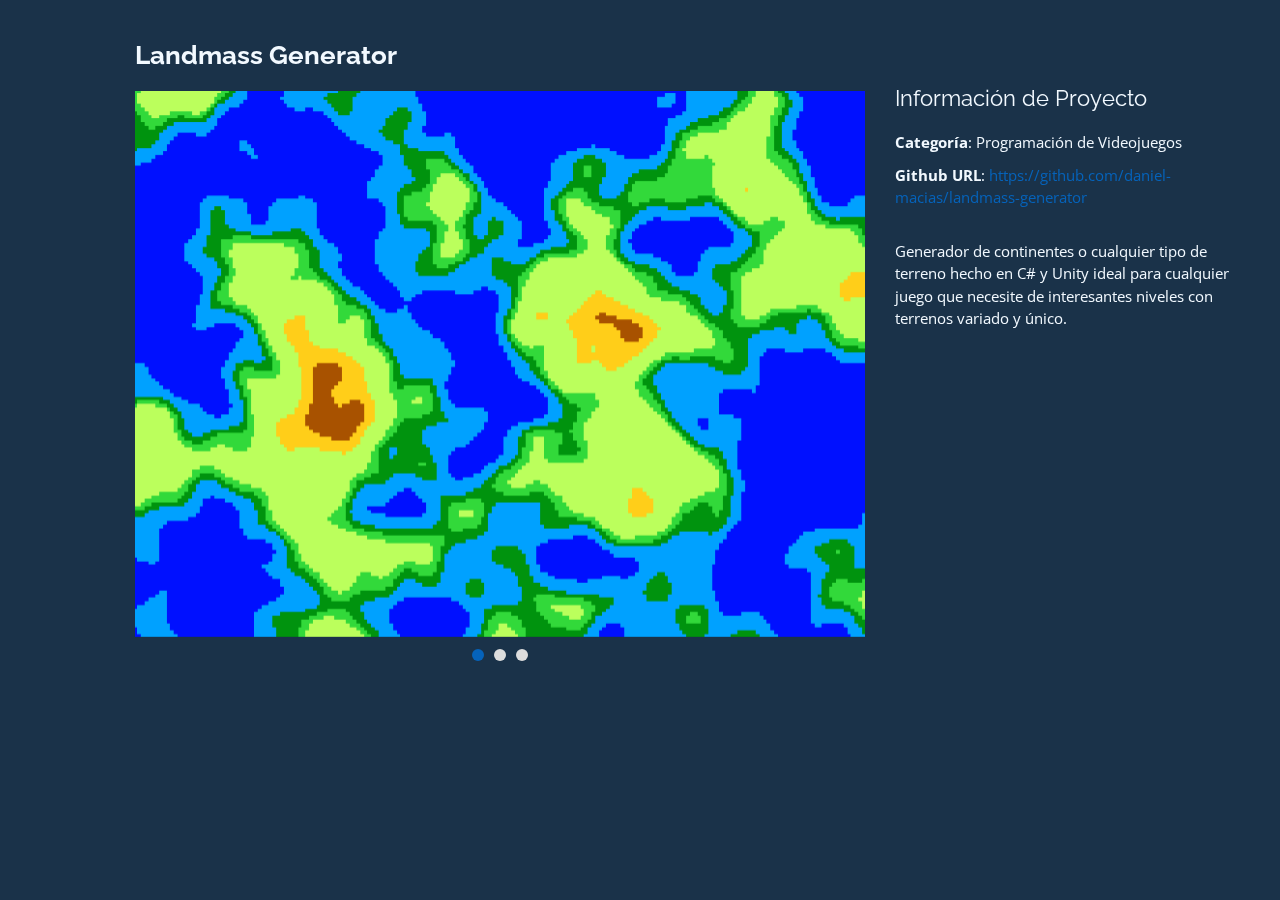
<file: portfolio-details.html>
<!DOCTYPE html>
<html lang="en">

<head>
  <meta charset="utf-8">
  <meta content="width=device-width, initial-scale=1.0" name="viewport">

  <title>Portfolio Details - Personal Bootstrap Template</title>
  <meta content="" name="description">
  <meta content="" name="keywords">

  <!-- Favicons -->
  <link href="assets/img/favicon.png" rel="icon">
  <link href="assets/img/apple-touch-icon.png" rel="apple-touch-icon">

  <!-- Google Fonts -->
  <link href="https://fonts.googleapis.com/css?family=Open+Sans:300,300i,400,400i,600,600i,700,700i|Raleway:300,300i,400,400i,500,500i,600,600i,700,700i|Poppins:300,300i,400,400i,500,500i,600,600i,700,700i" rel="stylesheet">

  <!-- Vendor CSS Files -->
  <link href="assets/vendor/bootstrap/css/bootstrap.min.css" rel="stylesheet">
  <link href="assets/vendor/icofont/icofont.min.css" rel="stylesheet">
  <link href="assets/vendor/boxicons/css/boxicons.min.css" rel="stylesheet">
  <link href="assets/vendor/venobox/venobox.css" rel="stylesheet">
  <link href="assets/vendor/owl.carousel/assets/owl.carousel.min.css" rel="stylesheet">
  <link href="assets/vendor/aos/aos.css" rel="stylesheet">

  <!-- Template Main CSS File -->
  <link href="assets/css/style.css" rel="stylesheet">

  <!-- =======================================================
  * Template Name: MyResume - v2.2.1
  * Template URL: https://bootstrapmade.com/free-html-bootstrap-template-my-resume/
  * Author: BootstrapMade.com
  * License: https://bootstrapmade.com/license/
  ======================================================== -->
</head>

<body>

  <main id="main">

    <!-- ======= Portfolio Details ======= -->
    <section id="portfolio-details" class="portfolio-details">
      <div class="container" data-aos="fade-up">

        <div class="row">

          <div class="col-lg-8">
            <h2 class="portfolio-title">Landmass Generator</h2>
            <div class="owl-carousel portfolio-details-carousel">
              <img src="assets/img/portfolio/0.PNG" class="img-fluid" alt="">
              <img src="assets/img/portfolio/1.PNG" class="img-fluid" alt="">
              <img src="assets/img/portfolio/2.PNG" class="img-fluid" alt="">
            </div>
          </div>

          <div class="col-lg-4 portfolio-info">
            <h3>Información de Proyecto</h3>
            <ul>
              <li><strong>Categoría</strong>: Programación de Videojuegos</li>
              <li><strong>Github URL</strong>: <a href="#">https://github.com/daniel-macias/landmass-generator</a></li>
            </ul>

            <p>
              Generador de continentes o cualquier tipo de terreno hecho en C# y Unity ideal para cualquier juego que necesite de interesantes niveles con terrenos variado y único.
            </p>
          </div>

        </div>

      </div>
    </section><!-- End Portfolio Details -->

  </main><!-- End #main -->

  <a href="#" class="back-to-top"><i class="bx bx-up-arrow-alt"></i></a>
  <div id="preloader"></div>

  <!-- Vendor JS Files -->
  <script src="assets/vendor/jquery/jquery.min.js"></script>
  <script src="assets/vendor/bootstrap/js/bootstrap.bundle.min.js"></script>
  <script src="assets/vendor/jquery.easing/jquery.easing.min.js"></script>
  <script src="assets/vendor/php-email-form/validate.js"></script>
  <script src="assets/vendor/waypoints/jquery.waypoints.min.js"></script>
  <script src="assets/vendor/counterup/counterup.min.js"></script>
  <script src="assets/vendor/isotope-layout/isotope.pkgd.min.js"></script>
  <script src="assets/vendor/venobox/venobox.min.js"></script>
  <script src="assets/vendor/owl.carousel/owl.carousel.min.js"></script>
  <script src="assets/vendor/typed.js/typed.min.js"></script>
  <script src="assets/vendor/aos/aos.js"></script>

  <!-- Template Main JS File -->
  <script src="assets/js/main.js"></script>

</body>

</html>
</file>
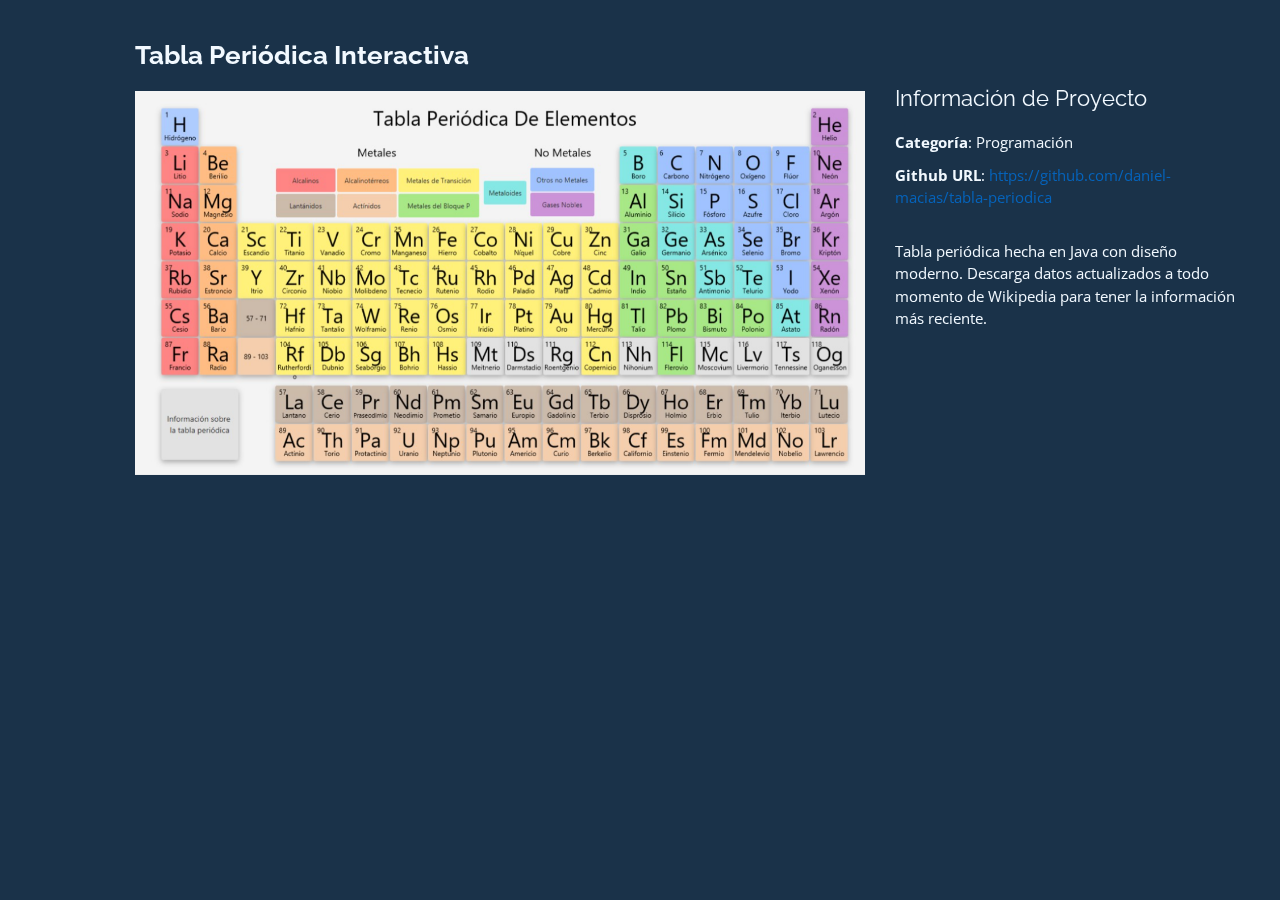
<file: portfolio-details1.html>
<!DOCTYPE html>
<html lang="en">

<head>
  <meta charset="utf-8">
  <meta content="width=device-width, initial-scale=1.0" name="viewport">

  <title>Portfolio Details - Personal Bootstrap Template</title>
  <meta content="" name="description">
  <meta content="" name="keywords">

  <!-- Favicons -->
  <link href="assets/img/favicon.png" rel="icon">
  <link href="assets/img/apple-touch-icon.png" rel="apple-touch-icon">

  <!-- Google Fonts -->
  <link href="https://fonts.googleapis.com/css?family=Open+Sans:300,300i,400,400i,600,600i,700,700i|Raleway:300,300i,400,400i,500,500i,600,600i,700,700i|Poppins:300,300i,400,400i,500,500i,600,600i,700,700i" rel="stylesheet">

  <!-- Vendor CSS Files -->
  <link href="assets/vendor/bootstrap/css/bootstrap.min.css" rel="stylesheet">
  <link href="assets/vendor/icofont/icofont.min.css" rel="stylesheet">
  <link href="assets/vendor/boxicons/css/boxicons.min.css" rel="stylesheet">
  <link href="assets/vendor/venobox/venobox.css" rel="stylesheet">
  <link href="assets/vendor/owl.carousel/assets/owl.carousel.min.css" rel="stylesheet">
  <link href="assets/vendor/aos/aos.css" rel="stylesheet">

  <!-- Template Main CSS File -->
  <link href="assets/css/style.css" rel="stylesheet">

  <!-- =======================================================
  * Template Name: MyResume - v2.2.1
  * Template URL: https://bootstrapmade.com/free-html-bootstrap-template-my-resume/
  * Author: BootstrapMade.com
  * License: https://bootstrapmade.com/license/
  ======================================================== -->
</head>

<body>

  <main id="main">

    <!-- ======= Portfolio Details ======= -->
    <section id="portfolio-details" class="portfolio-details">
      <div class="container" data-aos="fade-up">

        <div class="row">

          <div class="col-lg-8">
            <h2 class="portfolio-title">Tabla Periódica Interactiva</h2>
            <div class="owl-carousel portfolio-details-carousel">
              <img src="assets/img/portfolio/tabla.PNG" class="img-fluid" alt="">
            </div>
          </div>

          <div class="col-lg-4 portfolio-info">
            <h3>Información de Proyecto</h3>
            <ul>
              <li><strong>Categoría</strong>: Programación</li>
              <li><strong>Github URL</strong>: <a href="#">https://github.com/daniel-macias/tabla-periodica</a></li>
            </ul>

            <p>
              Tabla periódica hecha en Java con diseño moderno. Descarga datos actualizados a todo momento de Wikipedia para tener la información más reciente.
            </p>
          </div>

        </div>

      </div>
    </section><!-- End Portfolio Details -->

  </main><!-- End #main -->

  <a href="#" class="back-to-top"><i class="bx bx-up-arrow-alt"></i></a>
  <div id="preloader"></div>

  <!-- Vendor JS Files -->
  <script src="assets/vendor/jquery/jquery.min.js"></script>
  <script src="assets/vendor/bootstrap/js/bootstrap.bundle.min.js"></script>
  <script src="assets/vendor/jquery.easing/jquery.easing.min.js"></script>
  <script src="assets/vendor/php-email-form/validate.js"></script>
  <script src="assets/vendor/waypoints/jquery.waypoints.min.js"></script>
  <script src="assets/vendor/counterup/counterup.min.js"></script>
  <script src="assets/vendor/isotope-layout/isotope.pkgd.min.js"></script>
  <script src="assets/vendor/venobox/venobox.min.js"></script>
  <script src="assets/vendor/owl.carousel/owl.carousel.min.js"></script>
  <script src="assets/vendor/typed.js/typed.min.js"></script>
  <script src="assets/vendor/aos/aos.js"></script>

  <!-- Template Main JS File -->
  <script src="assets/js/main.js"></script>

</body>

</html>
</file>
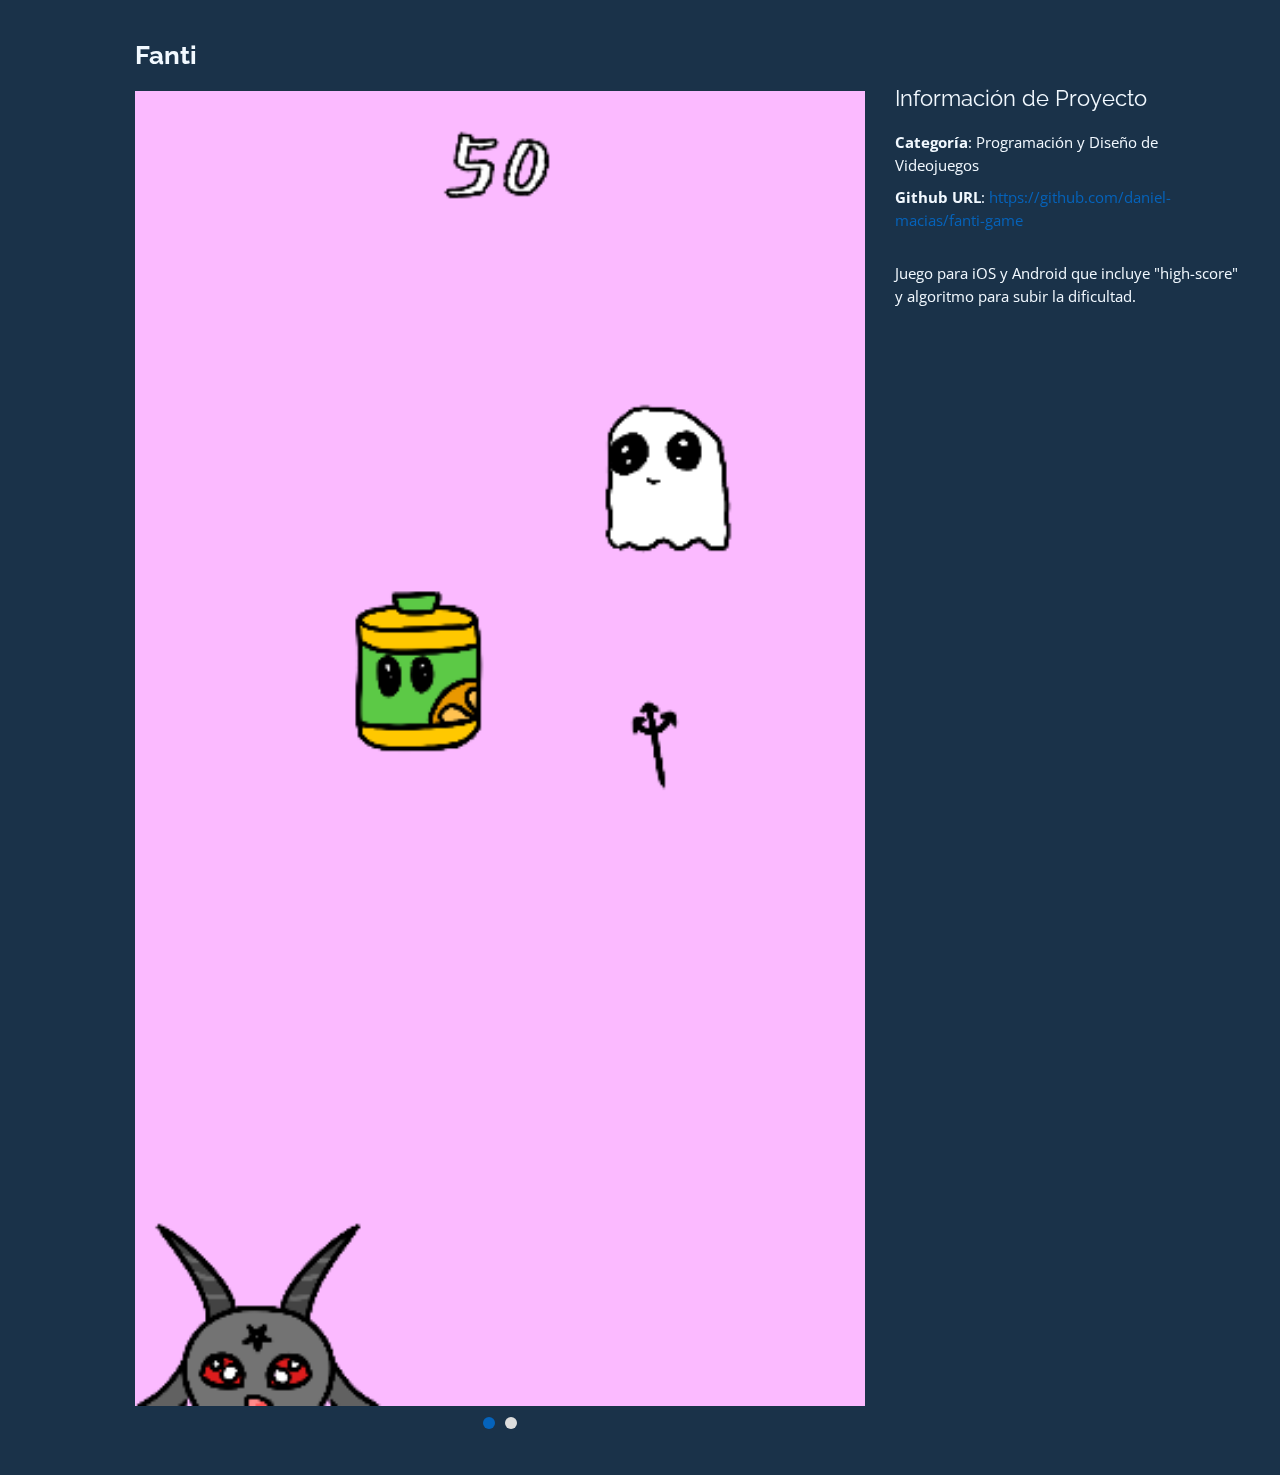
<file: portfolio-details2.html>
<!DOCTYPE html>
<html lang="en">

<head>
  <meta charset="utf-8">
  <meta content="width=device-width, initial-scale=1.0" name="viewport">

  <title>Portfolio Details - Personal Bootstrap Template</title>
  <meta content="" name="description">
  <meta content="" name="keywords">

  <!-- Favicons -->
  <link href="assets/img/favicon.png" rel="icon">
  <link href="assets/img/apple-touch-icon.png" rel="apple-touch-icon">

  <!-- Google Fonts -->
  <link href="https://fonts.googleapis.com/css?family=Open+Sans:300,300i,400,400i,600,600i,700,700i|Raleway:300,300i,400,400i,500,500i,600,600i,700,700i|Poppins:300,300i,400,400i,500,500i,600,600i,700,700i" rel="stylesheet">

  <!-- Vendor CSS Files -->
  <link href="assets/vendor/bootstrap/css/bootstrap.min.css" rel="stylesheet">
  <link href="assets/vendor/icofont/icofont.min.css" rel="stylesheet">
  <link href="assets/vendor/boxicons/css/boxicons.min.css" rel="stylesheet">
  <link href="assets/vendor/venobox/venobox.css" rel="stylesheet">
  <link href="assets/vendor/owl.carousel/assets/owl.carousel.min.css" rel="stylesheet">
  <link href="assets/vendor/aos/aos.css" rel="stylesheet">

  <!-- Template Main CSS File -->
  <link href="assets/css/style.css" rel="stylesheet">

  <!-- =======================================================
  * Template Name: MyResume - v2.2.1
  * Template URL: https://bootstrapmade.com/free-html-bootstrap-template-my-resume/
  * Author: BootstrapMade.com
  * License: https://bootstrapmade.com/license/
  ======================================================== -->
</head>

<body>

  <main id="main">

    <!-- ======= Portfolio Details ======= -->
    <section id="portfolio-details" class="portfolio-details">
      <div class="container" data-aos="fade-up">

        <div class="row">

          <div class="col-lg-8">
            <h2 class="portfolio-title">Fanti</h2>
            <div class="owl-carousel portfolio-details-carousel">
              <img src="assets/img/portfolio/fanti0.png" class="img-fluid" alt="">
              <img src="assets/img/portfolio/fanti1.png" class="img-fluid" alt="">
            </div>
          </div>

          <div class="col-lg-4 portfolio-info">
            <h3>Información de Proyecto</h3>
            <ul>
              <li><strong>Categoría</strong>: Programación y Diseño de Videojuegos</li>
              <li><strong>Github URL</strong>: <a href="#">https://github.com/daniel-macias/fanti-game</a></li>
            </ul>

            <p>
              Juego para iOS y Android que incluye "high-score" y algoritmo para subir la dificultad.
            </p>
          </div>

        </div>

      </div>
    </section><!-- End Portfolio Details -->

  </main><!-- End #main -->

  <a href="#" class="back-to-top"><i class="bx bx-up-arrow-alt"></i></a>
  <div id="preloader"></div>

  <!-- Vendor JS Files -->
  <script src="assets/vendor/jquery/jquery.min.js"></script>
  <script src="assets/vendor/bootstrap/js/bootstrap.bundle.min.js"></script>
  <script src="assets/vendor/jquery.easing/jquery.easing.min.js"></script>
  <script src="assets/vendor/php-email-form/validate.js"></script>
  <script src="assets/vendor/waypoints/jquery.waypoints.min.js"></script>
  <script src="assets/vendor/counterup/counterup.min.js"></script>
  <script src="assets/vendor/isotope-layout/isotope.pkgd.min.js"></script>
  <script src="assets/vendor/venobox/venobox.min.js"></script>
  <script src="assets/vendor/owl.carousel/owl.carousel.min.js"></script>
  <script src="assets/vendor/typed.js/typed.min.js"></script>
  <script src="assets/vendor/aos/aos.js"></script>

  <!-- Template Main JS File -->
  <script src="assets/js/main.js"></script>

</body>

</html>
</file>
<file: assets/vendor/venobox/venobox.css>
/* ------ venobox.css --------*/
.vbox-overlay *, .vbox-overlay *:before, .vbox-overlay *:after{
    -webkit-backface-visibility: hidden;
    -webkit-box-sizing:border-box;
    -moz-box-sizing:border-box;
    box-sizing:border-box;
}
.vbox-overlay * { 
    -webkit-backface-visibility: visible;
    backface-visibility: visible;
}
.vbox-overlay{
    display: -webkit-flex;
    display: flex;
    -webkit-flex-direction: column;
    flex-direction: column;
    -webkit-justify-content: center;
    justify-content: center;
    -webkit-align-items: center;
    align-items: center;
    position: fixed;
    left: 0;
    top: 0;
    bottom: 0;
    right: 0;
    z-index: 999999;
}

/* ----- navigation ----- */
.vbox-title{
    width: 100%;
    height: 40px;
    float: left;
    text-align: center;
    line-height: 28px;
    font-size: 12px;
    padding: 6px 50px;
    overflow: hidden;
    position: fixed;
    display: none;
    left: 0;
    z-index: 89;
}
.vbox-close{
    cursor: pointer;
    position: fixed;
    top: -1px;
    right: 0;
    width: 50px;
    height: 40px;
    padding: 6px;
    display: block;
    background-position:10px center;
    overflow: hidden;
    font-size: 24px;
    line-height: 1;
    text-align: center;
    z-index: 99;
}
.vbox-left{
    cursor: pointer;
    position: fixed;
    left: 0;
    height: 40px;
    overflow: hidden;
    line-height: 28px;
    font-size: 12px;
    z-index: 99;
    display: flex;
    align-items:center;
}
.vbox-num{
    display: inline-block;
    margin: 6px 0 6px 15px;
}
/* ----- Social share ----- */
.vbox-share{
    line-height: 28px;
    font-size: 12px;
    overflow: hidden;
    position: fixed;
    left: 0;
    z-index: 98;
    display: flex;
    align-items:center;
    justify-content: center;
    width: 100%;
    text-align: center;
}
.vbox-share svg{
    max-height: 28px;
    width: 28px;
    z-index: 10;
    margin-left: 12px;
    margin-top: 6px;
    margin-bottom: 6px;
    vertical-align: middle;
}


/* ----- navigation ARROWS ----- */
.vbox-next, .vbox-prev{
    position: fixed;
    top: 50%;
    margin-top: -15px;
    overflow: hidden;
    cursor: pointer;
    display: block;
    width: 45px;
    height: 45px;
    z-index: 99;
}
.vbox-next span, .vbox-prev span{
    position: relative;
    width: 20px;
    height: 20px;
    border: 2px solid transparent;
    border-top-color: #B6B6B6;
    border-right-color: #B6B6B6;
    text-indent: -100px;
    position: absolute;
    top: 8px;
    display: block;
}
.vbox-prev{
    left: 15px;
}
.vbox-next{
    right: 15px;
}
.vbox-prev span{
    left: 10px;
    -ms-transform: rotate(-135deg);
    -webkit-transform: rotate(-135deg);
    transform: rotate(-135deg);
}
.vbox-next span{
    -ms-transform: rotate(45deg);
    -webkit-transform: rotate(45deg);
    transform: rotate(45deg);
    right: 10px;
}
/* ------- inline window ------ */
.vbox-inline{
    width: 420px;
    height: 315px;
    height: 70vh;
    padding: 10px;
    background: #fff;
    margin: 0 auto;
    overflow: auto;
    text-align: left;
}
/* ------- Video & iFrames window ------ */
.venoframe{
    max-width: 100%;
    width: 100%;
    border: none;
    width: 100%;
    height: 260px;
    height: 70vh;
}
.venoframe.vbvid{
    height: 260px;
}
@media (min-width: 768px) {
    .venoframe, .vbox-inline{
        width: 90%;
        height: 360px;
        height: 70vh;
    }
    .venoframe.vbvid{
        width: 640px;
        height: 360px;
    }
}
@media (min-width: 992px) {
    .venoframe, .vbox-inline{
        max-width: 1200px;
        width: 80%;
        height: 540px;
        height: 70vh;
    }
    .venoframe.vbvid{
        width: 960px;
        height: 540px;
    }
}
/* 
Please do NOT edit this part! 
or at least read this note: http://i.imgur.com/7C0ws9e.gif
*/
.vbox-open{
    overflow: hidden;
}
.vbox-container{
    position: absolute;
    left: 0;
    right: 0;
    top: 0;
    bottom: 0;
    overflow-x: hidden;
    overflow-y: scroll;
    overflow-scrolling: touch;
    -webkit-overflow-scrolling: touch;
    z-index: 20;
    max-height: 100%;

}

.vbox-content{
    text-align: center;
    float: left;
    width: 100%;
    position: relative;
    overflow: hidden;
    padding: 20px 4%;
}
.vbox-container img{
    max-width: 100%;
    height: auto;
}
.vbox-figlio{
    box-shadow: 0 0 12px rgba(0,0,0,0.19), 0 6px 6px rgba(0,0,0,0.23);
    max-width: 100%;
    text-align: initial;
}
img.vbox-figlio{
    -webkit-user-select: none;
-khtml-user-select: none;
-moz-user-select: none;
-o-user-select: none;
user-select: none;
}
.vbox-content.swipe-left{
    margin-left: -200px !important;
}
.vbox-content.swipe-right{
    margin-left: 200px !important;
}
.vbox-animated{
    webkit-transition: margin 300ms ease-out;
    transition: margin 300ms ease-out;
}

/* ---------- preloader ----------
 * SPINKIT 
 * http://tobiasahlin.com/spinkit/
-------------------------------- */
.sk-double-bounce,.sk-rotating-plane{width:40px;height:40px;margin:40px auto}.sk-rotating-plane{background-color:#333;-webkit-animation:sk-rotatePlane 1.2s infinite ease-in-out;animation:sk-rotatePlane 1.2s infinite ease-in-out}@-webkit-keyframes sk-rotatePlane{0%{-webkit-transform:perspective(120px) rotateX(0) rotateY(0);transform:perspective(120px) rotateX(0) rotateY(0)}50%{-webkit-transform:perspective(120px) rotateX(-180.1deg) rotateY(0);transform:perspective(120px) rotateX(-180.1deg) rotateY(0)}100%{-webkit-transform:perspective(120px) rotateX(-180deg) rotateY(-179.9deg);transform:perspective(120px) rotateX(-180deg) rotateY(-179.9deg)}}@keyframes sk-rotatePlane{0%{-webkit-transform:perspective(120px) rotateX(0) rotateY(0);transform:perspective(120px) rotateX(0) rotateY(0)}50%{-webkit-transform:perspective(120px) rotateX(-180.1deg) rotateY(0);transform:perspective(120px) rotateX(-180.1deg) rotateY(0)}100%{-webkit-transform:perspective(120px) rotateX(-180deg) rotateY(-179.9deg);transform:perspective(120px) rotateX(-180deg) rotateY(-179.9deg)}}.sk-double-bounce{position:relative}.sk-double-bounce .sk-child{width:100%;height:100%;border-radius:50%;background-color:#333;opacity:.6;position:absolute;top:0;left:0;-webkit-animation:sk-doubleBounce 2s infinite ease-in-out;animation:sk-doubleBounce 2s infinite ease-in-out}.sk-chasing-dots .sk-child,.sk-spinner-pulse,.sk-three-bounce .sk-child{background-color:#333;border-radius:100%}.sk-double-bounce .sk-double-bounce2{-webkit-animation-delay:-1s;animation-delay:-1s}@-webkit-keyframes sk-doubleBounce{0%,100%{-webkit-transform:scale(0);transform:scale(0)}50%{-webkit-transform:scale(1);transform:scale(1)}}@keyframes sk-doubleBounce{0%,100%{-webkit-transform:scale(0);transform:scale(0)}50%{-webkit-transform:scale(1);transform:scale(1)}}.sk-wave{margin:40px auto;width:50px;height:40px;text-align:center;font-size:10px}.sk-wave .sk-rect{background-color:#333;height:100%;width:6px;display:inline-block;-webkit-animation:sk-waveStretchDelay 1.2s infinite ease-in-out;animation:sk-waveStretchDelay 1.2s infinite ease-in-out}.sk-wave .sk-rect1{-webkit-animation-delay:-1.2s;animation-delay:-1.2s}.sk-wave .sk-rect2{-webkit-animation-delay:-1.1s;animation-delay:-1.1s}.sk-wave .sk-rect3{-webkit-animation-delay:-1s;animation-delay:-1s}.sk-wave .sk-rect4{-webkit-animation-delay:-.9s;animation-delay:-.9s}.sk-wave .sk-rect5{-webkit-animation-delay:-.8s;animation-delay:-.8s}@-webkit-keyframes sk-waveStretchDelay{0%,100%,40%{-webkit-transform:scaleY(.4);transform:scaleY(.4)}20%{-webkit-transform:scaleY(1);transform:scaleY(1)}}@keyframes sk-waveStretchDelay{0%,100%,40%{-webkit-transform:scaleY(.4);transform:scaleY(.4)}20%{-webkit-transform:scaleY(1);transform:scaleY(1)}}.sk-wandering-cubes{margin:40px auto;width:40px;height:40px;position:relative}.sk-wandering-cubes .sk-cube{background-color:#333;width:10px;height:10px;position:absolute;top:0;left:0;-webkit-animation:sk-wanderingCube 1.8s ease-in-out -1.8s infinite both;animation:sk-wanderingCube 1.8s ease-in-out -1.8s infinite both}.sk-chasing-dots,.sk-spinner-pulse{width:40px;height:40px;margin:40px auto}.sk-wandering-cubes .sk-cube2{-webkit-animation-delay:-.9s;animation-delay:-.9s}@-webkit-keyframes sk-wanderingCube{0%{-webkit-transform:rotate(0);transform:rotate(0)}25%{-webkit-transform:translateX(30px) rotate(-90deg) scale(.5);transform:translateX(30px) rotate(-90deg) scale(.5)}50%{-webkit-transform:translateX(30px) translateY(30px) rotate(-179deg);transform:translateX(30px) translateY(30px) rotate(-179deg)}50.1%{-webkit-transform:translateX(30px) translateY(30px) rotate(-180deg);transform:translateX(30px) translateY(30px) rotate(-180deg)}75%{-webkit-transform:translateX(0) translateY(30px) rotate(-270deg) scale(.5);transform:translateX(0) translateY(30px) rotate(-270deg) scale(.5)}100%{-webkit-transform:rotate(-360deg);transform:rotate(-360deg)}}@keyframes sk-wanderingCube{0%{-webkit-transform:rotate(0);transform:rotate(0)}25%{-webkit-transform:translateX(30px) rotate(-90deg) scale(.5);transform:translateX(30px) rotate(-90deg) scale(.5)}50%{-webkit-transform:translateX(30px) translateY(30px) rotate(-179deg);transform:translateX(30px) translateY(30px) rotate(-179deg)}50.1%{-webkit-transform:translateX(30px) translateY(30px) rotate(-180deg);transform:translateX(30px) translateY(30px) rotate(-180deg)}75%{-webkit-transform:translateX(0) translateY(30px) rotate(-270deg) scale(.5);transform:translateX(0) translateY(30px) rotate(-270deg) scale(.5)}100%{-webkit-transform:rotate(-360deg);transform:rotate(-360deg)}}.sk-spinner-pulse{-webkit-animation:sk-pulseScaleOut 1s infinite ease-in-out;animation:sk-pulseScaleOut 1s infinite ease-in-out}@-webkit-keyframes sk-pulseScaleOut{0%{-webkit-transform:scale(0);transform:scale(0)}100%{-webkit-transform:scale(1);transform:scale(1);opacity:0}}@keyframes sk-pulseScaleOut{0%{-webkit-transform:scale(0);transform:scale(0)}100%{-webkit-transform:scale(1);transform:scale(1);opacity:0}}.sk-chasing-dots{position:relative;text-align:center;-webkit-animation:sk-chasingDotsRotate 2s infinite linear;animation:sk-chasingDotsRotate 2s infinite linear}.sk-chasing-dots .sk-child{width:60%;height:60%;display:inline-block;position:absolute;top:0;-webkit-animation:sk-chasingDotsBounce 2s infinite ease-in-out;animation:sk-chasingDotsBounce 2s infinite ease-in-out}.sk-chasing-dots .sk-dot2{top:auto;bottom:0;-webkit-animation-delay:-1s;animation-delay:-1s}@-webkit-keyframes sk-chasingDotsRotate{100%{-webkit-transform:rotate(360deg);transform:rotate(360deg)}}@keyframes sk-chasingDotsRotate{100%{-webkit-transform:rotate(360deg);transform:rotate(360deg)}}@-webkit-keyframes sk-chasingDotsBounce{0%,100%{-webkit-transform:scale(0);transform:scale(0)}50%{-webkit-transform:scale(1);transform:scale(1)}}@keyframes sk-chasingDotsBounce{0%,100%{-webkit-transform:scale(0);transform:scale(0)}50%{-webkit-transform:scale(1);transform:scale(1)}}.sk-three-bounce{margin:40px auto;width:80px;text-align:center}.sk-three-bounce .sk-child{width:20px;height:20px;display:inline-block;-webkit-animation:sk-three-bounce 1.4s ease-in-out 0s infinite both;animation:sk-three-bounce 1.4s ease-in-out 0s infinite both}.sk-circle .sk-child:before,.sk-fading-circle .sk-circle:before{display:block;border-radius:100%;content:'';background-color:#333}.sk-three-bounce .sk-bounce1{-webkit-animation-delay:-.32s;animation-delay:-.32s}.sk-three-bounce .sk-bounce2{-webkit-animation-delay:-.16s;animation-delay:-.16s}@-webkit-keyframes sk-three-bounce{0%,100%,80%{-webkit-transform:scale(0);transform:scale(0)}40%{-webkit-transform:scale(1);transform:scale(1)}}@keyframes sk-three-bounce{0%,100%,80%{-webkit-transform:scale(0);transform:scale(0)}40%{-webkit-transform:scale(1);transform:scale(1)}}.sk-circle{margin:40px auto;width:40px;height:40px;position:relative}.sk-circle .sk-child{width:100%;height:100%;position:absolute;left:0;top:0}.sk-circle .sk-child:before{margin:0 auto;width:15%;height:15%;-webkit-animation:sk-circleBounceDelay 1.2s infinite ease-in-out both;animation:sk-circleBounceDelay 1.2s infinite ease-in-out both}.sk-circle .sk-circle2{-webkit-transform:rotate(30deg);-ms-transform:rotate(30deg);transform:rotate(30deg)}.sk-circle .sk-circle3{-webkit-transform:rotate(60deg);-ms-transform:rotate(60deg);transform:rotate(60deg)}.sk-circle .sk-circle4{-webkit-transform:rotate(90deg);-ms-transform:rotate(90deg);transform:rotate(90deg)}.sk-circle .sk-circle5{-webkit-transform:rotate(120deg);-ms-transform:rotate(120deg);transform:rotate(120deg)}.sk-circle .sk-circle6{-webkit-transform:rotate(150deg);-ms-transform:rotate(150deg);transform:rotate(150deg)}.sk-circle .sk-circle7{-webkit-transform:rotate(180deg);-ms-transform:rotate(180deg);transform:rotate(180deg)}.sk-circle .sk-circle8{-webkit-transform:rotate(210deg);-ms-transform:rotate(210deg);transform:rotate(210deg)}.sk-circle .sk-circle9{-webkit-transform:rotate(240deg);-ms-transform:rotate(240deg);transform:rotate(240deg)}.sk-circle .sk-circle10{-webkit-transform:rotate(270deg);-ms-transform:rotate(270deg);transform:rotate(270deg)}.sk-circle .sk-circle11{-webkit-transform:rotate(300deg);-ms-transform:rotate(300deg);transform:rotate(300deg)}.sk-circle .sk-circle12{-webkit-transform:rotate(330deg);-ms-transform:rotate(330deg);transform:rotate(330deg)}.sk-circle .sk-circle2:before{-webkit-animation-delay:-1.1s;animation-delay:-1.1s}.sk-circle .sk-circle3:before{-webkit-animation-delay:-1s;animation-delay:-1s}.sk-circle .sk-circle4:before{-webkit-animation-delay:-.9s;animation-delay:-.9s}.sk-circle .sk-circle5:before{-webkit-animation-delay:-.8s;animation-delay:-.8s}.sk-circle .sk-circle6:before{-webkit-animation-delay:-.7s;animation-delay:-.7s}.sk-circle .sk-circle7:before{-webkit-animation-delay:-.6s;animation-delay:-.6s}.sk-circle .sk-circle8:before{-webkit-animation-delay:-.5s;animation-delay:-.5s}.sk-circle .sk-circle9:before{-webkit-animation-delay:-.4s;animation-delay:-.4s}.sk-circle .sk-circle10:before{-webkit-animation-delay:-.3s;animation-delay:-.3s}.sk-circle .sk-circle11:before{-webkit-animation-delay:-.2s;animation-delay:-.2s}.sk-circle .sk-circle12:before{-webkit-animation-delay:-.1s;animation-delay:-.1s}@-webkit-keyframes sk-circleBounceDelay{0%,100%,80%{-webkit-transform:scale(0);transform:scale(0)}40%{-webkit-transform:scale(1);transform:scale(1)}}@keyframes sk-circleBounceDelay{0%,100%,80%{-webkit-transform:scale(0);transform:scale(0)}40%{-webkit-transform:scale(1);transform:scale(1)}}.sk-cube-grid{width:40px;height:40px;margin:40px auto}.sk-cube-grid .sk-cube{width:33.33%;height:33.33%;background-color:#333;float:left;-webkit-animation:sk-cubeGridScaleDelay 1.3s infinite ease-in-out;animation:sk-cubeGridScaleDelay 1.3s infinite ease-in-out}.sk-cube-grid .sk-cube1{-webkit-animation-delay:.2s;animation-delay:.2s}.sk-cube-grid .sk-cube2{-webkit-animation-delay:.3s;animation-delay:.3s}.sk-cube-grid .sk-cube3{-webkit-animation-delay:.4s;animation-delay:.4s}.sk-cube-grid .sk-cube4{-webkit-animation-delay:.1s;animation-delay:.1s}.sk-cube-grid .sk-cube5{-webkit-animation-delay:.2s;animation-delay:.2s}.sk-cube-grid .sk-cube6{-webkit-animation-delay:.3s;animation-delay:.3s}.sk-cube-grid .sk-cube7{-webkit-animation-delay:0ms;animation-delay:0ms}.sk-cube-grid .sk-cube8{-webkit-animation-delay:.1s;animation-delay:.1s}.sk-cube-grid .sk-cube9{-webkit-animation-delay:.2s;animation-delay:.2s}@-webkit-keyframes sk-cubeGridScaleDelay{0%,100%,70%{-webkit-transform:scale3D(1,1,1);transform:scale3D(1,1,1)}35%{-webkit-transform:scale3D(0,0,1);transform:scale3D(0,0,1)}}@keyframes sk-cubeGridScaleDelay{0%,100%,70%{-webkit-transform:scale3D(1,1,1);transform:scale3D(1,1,1)}35%{-webkit-transform:scale3D(0,0,1);transform:scale3D(0,0,1)}}.sk-fading-circle{margin:40px auto;width:40px;height:40px;position:relative}.sk-fading-circle .sk-circle{width:100%;height:100%;position:absolute;left:0;top:0}.sk-fading-circle .sk-circle:before{margin:0 auto;width:15%;height:15%;-webkit-animation:sk-circleFadeDelay 1.2s infinite ease-in-out both;animation:sk-circleFadeDelay 1.2s infinite ease-in-out both}.sk-fading-circle .sk-circle2{-webkit-transform:rotate(30deg);-ms-transform:rotate(30deg);transform:rotate(30deg)}.sk-fading-circle .sk-circle3{-webkit-transform:rotate(60deg);-ms-transform:rotate(60deg);transform:rotate(60deg)}.sk-fading-circle .sk-circle4{-webkit-transform:rotate(90deg);-ms-transform:rotate(90deg);transform:rotate(90deg)}.sk-fading-circle .sk-circle5{-webkit-transform:rotate(120deg);-ms-transform:rotate(120deg);transform:rotate(120deg)}.sk-fading-circle .sk-circle6{-webkit-transform:rotate(150deg);-ms-transform:rotate(150deg);transform:rotate(150deg)}.sk-fading-circle .sk-circle7{-webkit-transform:rotate(180deg);-ms-transform:rotate(180deg);transform:rotate(180deg)}.sk-fading-circle .sk-circle8{-webkit-transform:rotate(210deg);-ms-transform:rotate(210deg);transform:rotate(210deg)}.sk-fading-circle .sk-circle9{-webkit-transform:rotate(240deg);-ms-transform:rotate(240deg);transform:rotate(240deg)}.sk-fading-circle .sk-circle10{-webkit-transform:rotate(270deg);-ms-transform:rotate(270deg);transform:rotate(270deg)}.sk-fading-circle .sk-circle11{-webkit-transform:rotate(300deg);-ms-transform:rotate(300deg);transform:rotate(300deg)}.sk-fading-circle .sk-circle12{-webkit-transform:rotate(330deg);-ms-transform:rotate(330deg);transform:rotate(330deg)}.sk-fading-circle .sk-circle2:before{-webkit-animation-delay:-1.1s;animation-delay:-1.1s}.sk-fading-circle .sk-circle3:before{-webkit-animation-delay:-1s;animation-delay:-1s}.sk-fading-circle .sk-circle4:before{-webkit-animation-delay:-.9s;animation-delay:-.9s}.sk-fading-circle .sk-circle5:before{-webkit-animation-delay:-.8s;animation-delay:-.8s}.sk-fading-circle .sk-circle6:before{-webkit-animation-delay:-.7s;animation-delay:-.7s}.sk-fading-circle .sk-circle7:before{-webkit-animation-delay:-.6s;animation-delay:-.6s}.sk-fading-circle .sk-circle8:before{-webkit-animation-delay:-.5s;animation-delay:-.5s}.sk-fading-circle .sk-circle9:before{-webkit-animation-delay:-.4s;animation-delay:-.4s}.sk-fading-circle .sk-circle10:before{-webkit-animation-delay:-.3s;animation-delay:-.3s}.sk-fading-circle .sk-circle11:before{-webkit-animation-delay:-.2s;animation-delay:-.2s}.sk-fading-circle .sk-circle12:before{-webkit-animation-delay:-.1s;animation-delay:-.1s}@-webkit-keyframes sk-circleFadeDelay{0%,100%,39%{opacity:0}40%{opacity:1}}@keyframes sk-circleFadeDelay{0%,100%,39%{opacity:0}40%{opacity:1}}.sk-folding-cube{margin:40px auto;width:40px;height:40px;position:relative;-webkit-transform:rotateZ(45deg);transform:rotateZ(45deg)}.sk-folding-cube .sk-cube{float:left;width:50%;height:50%;position:relative;-webkit-transform:scale(1.1);-ms-transform:scale(1.1);transform:scale(1.1)}.sk-folding-cube .sk-cube:before{content:'';position:absolute;top:0;left:0;width:100%;height:100%;background-color:#333;-webkit-animation:sk-foldCubeAngle 2.4s infinite linear both;animation:sk-foldCubeAngle 2.4s infinite linear both;-webkit-transform-origin:100% 100%;-ms-transform-origin:100% 100%;transform-origin:100% 100%}.sk-folding-cube .sk-cube2{-webkit-transform:scale(1.1) rotateZ(90deg);transform:scale(1.1) rotateZ(90deg)}.sk-folding-cube .sk-cube3{-webkit-transform:scale(1.1) rotateZ(180deg);transform:scale(1.1) rotateZ(180deg)}.sk-folding-cube .sk-cube4{-webkit-transform:scale(1.1) rotateZ(270deg);transform:scale(1.1) rotateZ(270deg)}.sk-folding-cube .sk-cube2:before{-webkit-animation-delay:.3s;animation-delay:.3s}.sk-folding-cube .sk-cube3:before{-webkit-animation-delay:.6s;animation-delay:.6s}.sk-folding-cube .sk-cube4:before{-webkit-animation-delay:.9s;animation-delay:.9s}@-webkit-keyframes sk-foldCubeAngle{0%,10%{-webkit-transform:perspective(140px) rotateX(-180deg);transform:perspective(140px) rotateX(-180deg);opacity:0}25%,75%{-webkit-transform:perspective(140px) rotateX(0);transform:perspective(140px) rotateX(0);opacity:1}100%,90%{-webkit-transform:perspective(140px) rotateY(180deg);transform:perspective(140px) rotateY(180deg);opacity:0}}@keyframes sk-foldCubeAngle{0%,10%{-webkit-transform:perspective(140px) rotateX(-180deg);transform:perspective(140px) rotateX(-180deg);opacity:0}25%,75%{-webkit-transform:perspective(140px) rotateX(0);transform:perspective(140px) rotateX(0);opacity:1}100%,90%{-webkit-transform:perspective(140px) rotateY(180deg);transform:perspective(140px) rotateY(180deg);opacity:0}}
</file>
<file: assets/css/style.css>
/**
* Template Name: MyResume - v2.2.1
* Template URL: https://bootstrapmade.com/free-html-bootstrap-template-my-resume/
* Author: BootstrapMade.com
* License: https://bootstrapmade.com/license/
*/

/*--------------------------------------------------------------
# General
--------------------------------------------------------------*/
body {
  font-family: "Open Sans", sans-serif;
  color: #f2f9ff;
  background-color: #1a3249;
}

.responsive-img {
  max-width: 100%;
  height: auto;
}


a {
  color: #0563bb;
}

a:hover {
  color: #067ded;
  text-decoration: none;
}

h1, h2, h3, h4, h5, h6 {
  font-family: "Raleway", sans-serif;
}

/*--------------------------------------------------------------
# Back to top button
--------------------------------------------------------------*/
.back-to-top {
  position: fixed;
  display: none;
  width: 40px;
  height: 40px;
  border-radius: 50px;
  right: 15px;
  bottom: 15px;
  background: #0563bb;
  color: #fff;
  transition: display 0.5s ease-in-out;
  z-index: 99999;
}

.back-to-top i {
  font-size: 24px;
  position: absolute;
  top: 7px;
  left: 8px;
}

.back-to-top:hover {
  color: #fff;
  background: #0678e3;
  transition: background 0.2s ease-in-out;
}

/*--------------------------------------------------------------
# Preloader
--------------------------------------------------------------*/
#preloader {
  position: fixed;
  top: 0;
  left: 0;
  right: 0;
  bottom: 0;
  z-index: 9999;
  overflow: hidden;
  background: #fff;
}

#preloader:before {
  content: "";
  position: fixed;
  top: calc(50% - 30px);
  left: calc(50% - 30px);
  border: 6px solid #0563bb;
  border-top-color: #fff;
  border-bottom-color: #fff;
  border-radius: 50%;
  width: 60px;
  height: 60px;
  -webkit-animation: animate-preloader 1s linear infinite;
  animation: animate-preloader 1s linear infinite;
}

@-webkit-keyframes animate-preloader {
  0% {
    transform: rotate(0deg);
  }
  100% {
    transform: rotate(360deg);
  }
}

@keyframes animate-preloader {
  0% {
    transform: rotate(0deg);
  }
  100% {
    transform: rotate(360deg);
  }
}

/*--------------------------------------------------------------
# Disable aos animation delay on mobile devices
--------------------------------------------------------------*/
@media screen and (max-width: 768px) {
  [data-aos-delay] {
    transition-delay: 0 !important;
  }
}

/*--------------------------------------------------------------
# Header
--------------------------------------------------------------*/
#header {
  position: fixed;
  top: 0;
  left: 0;
  bottom: 0;
  z-index: 9997;
  transition: all 0.5s;
  padding: 15px;
  overflow-y: auto;
}

@media (max-width: 992px) {
  #header {
    width: 300px;
    background: #2d4a5f;
    border-right: 1px solid #e6e9ec;
    left: -300px;
  }
}

@media (min-width: 992px) {
  #main {
    margin-left: 100px;
  }
}

/*--------------------------------------------------------------
# Navigation Menu
--------------------------------------------------------------*/
/* Desktop Navigation */
.nav-menu * {
  margin: 0;
  padding: 0;
  list-style: none;
}

.nav-menu > ul > li {
  position: relative;
  white-space: nowrap;
}

.nav-menu a {
  display: flex;
  align-items: center;
  color: #ffffff;
  padding: 10px 18px;
  margin-bottom: 8px;
  transition: 0.3s;
  font-size: 15px;
  border-radius: 50px;
  background:rgba(13, 22, 71, 0.0);;
  height: 56px;
  width: 100%;
  overflow: hidden;
  transition: 0.3s;
}

.nav-menu a i {
  font-size: 20px;
}

.nav-menu a span {
  padding: 0 5px 0 7px;
  color: #ffffff;
}

@media (min-width: 992px) {
  .nav-menu a {
    width: 56px;
  }
  .nav-menu a span {
    display: none;
    color: rgba(13, 22, 71, 0.0);
  }
}

.nav-menu a:hover, .nav-menu .active > a, .nav-menu li:hover > a {
  color: #fff;
  background: #276096;
  border-style: solid;
  border-color: rgb(255, 255, 255);
  border-width: 3px;
}

.nav-menu a:hover span, .nav-menu .active > a span, .nav-menu li:hover > a span {
  color: #fff;
}

.nav-menu a:hover, .nav-menu li:hover > a {
  width: 100%;
  color: #fff;
}

.nav-menu a:hover span, .nav-menu li:hover > a span {
  display: block;
}

/* Mobile Navigation */
.mobile-nav-toggle {
  position: fixed;
  right: 15px;
  top: 15px;
  z-index: 9998;
  border: 0;
  background: none;
  font-size: 24px;
  transition: all 0.4s;
  outline: none !important;
  line-height: 1;
  cursor: pointer;
  text-align: right;
}

.mobile-nav-toggle i {
  color: #45505b;
}

.mobile-nav-active {
  overflow: hidden;
}

.mobile-nav-active #header {
  left: 0;
}

.mobile-nav-active .mobile-nav-toggle i {
  color: #0563bb;
}

/*--------------------------------------------------------------
# Hero Section
--------------------------------------------------------------*/
#hero {
  width: 100%;
  height: 100vh;
  background: url("../img/hero-bg.jpg") top right no-repeat;
  background-size: cover;
  position: relative;
}

@media (min-width: 992px) {
  #hero {
    padding-left: 160px;
  }
}


/*--------------------------------------------------------------
# Creados por Daniel Macías
--------------------------------------------------------------*/

.btn-simple{
  background-color: transparent;
  border-style: dashed;
  border-color: rgb(255, 255, 255);
  margin-right: 1.5em;
  align-items: center;
  color: #ffffff;
  padding: 10px 18px;
  margin-bottom: 8px;
  font-size: 15px;
  border-radius: 50px;
  background:rgba(13, 22, 71, 0.0);;
  height: 56px;
  overflow: hidden;
  transition: 0.3s;
}

.btn-simple:hover {
  color: #fff;
  background: #276096;
  border-style: solid;
  border-color: rgb(255, 255, 255);
  border-width: 3px;
  border-radius: 500px;
  transition: all 0.4s;
}

.btn-w-border{
  background-color: transparent;
  border-radius: 500px;
  border-style: solid;
  border-color: rgb(255, 255, 255);
  border-width: 4px;
  color: #ffffff;
}

.btn-w-border:hover {
  color: #fff;
  background: #276096;
  border-style: solid;
  border-color: rgb(255, 255, 255);
  border-width: 3px;
  transition: all 0.4s;
}

/*--------------------------------------------------------------
# FIN Creados por Daniel Macías
--------------------------------------------------------------*/


#hero:before {
  content: "";
  background: rgba(13, 22, 71, 0.7);
  position: absolute;
  bottom: 0;
  top: 0;
  left: 0;
  right: 0;
}

#hero h1 {
  margin: 0;
  font-size: 64px;
  font-weight: 400;
  line-height: 56px;
  color: #ffffff;
  font-family: 'Nunito', sans-serif;
}

#hero p {
  color: #45505b;
  margin: 15px 0 0 0;
  font-size: 26px;
  font-family: "Poppins", sans-serif;
}

#hero p span {
  color: #0563bb;
  letter-spacing: 1px;
}

#hero .social-links {
  margin-top: 30px;
}

#hero .social-links a {
  font-size: 24px;
  display: inline-block;
  color: #45505b;
  line-height: 1;
  margin-right: 20px;
  transition: 0.3s;
}

#hero .social-links a:hover {
  color: #0563bb;
}

@media (max-width: 992px) {
  #hero {
    text-align: center;
  }
  #hero h1 {
    font-size: 32px;
    line-height: 36px;
  }
  #hero p {
    margin-top: 10px;
    font-size: 20px;
    line-height: 24px;
  }
}

/*--------------------------------------------------------------
# Sections General
--------------------------------------------------------------*/
section {
  padding: 60px 0;
  overflow: hidden;
}

.section-title {
  text-align: center;
  padding-bottom: 30px;
}

.section-title h2 {
  font-size: 32px;
  font-weight: bold;
  text-transform: uppercase;
  margin-bottom: 20px;
  padding-bottom: 20px;
  position: relative;
  color: #fafafa;
}

.section-title h2::before {
  content: '';
  position: absolute;
  display: block;
  width: 120px;
  height: 1px;
  background: #ddd;
  bottom: 1px;
  left: calc(50% - 60px);
}

.section-title h2::after {
  content: '';
  position: absolute;
  display: block;
  width: 40px;
  height: 3px;
  background: #0563bb;
  bottom: 0;
  left: calc(50% - 20px);
}

.section-title p {
  margin-bottom: 0;
}

/*--------------------------------------------------------------
# About
--------------------------------------------------------------*/
.about .content h3 {
  font-weight: 700;
  font-size: 26px;
  color: #dbdbdb;
}

.about .content ul {
  list-style: none;
  padding: 0;
}

.about .content ul li {
  padding-bottom: 10px;
}

.about .content ul i {
  font-size: 20px;
  padding-right: 2px;
  color: #0563bb;
}

.about .content p:last-child {
  margin-bottom: 0;
}

/*--------------------------------------------------------------
# Facts
--------------------------------------------------------------*/
.intereses .count-box {
  padding: 30px 30px 25px 30px;
  margin-top: 30px;
  width: 100%;
  position: relative;
  text-align: center;
  background: rgb(255, 255, 255, 0);
  border-style: dashed;
}

.intereses .count-box i {
  position: absolute;
  top: -25px;
  left: 50%;
  transform: translateX(-50%);
  font-size: 24px;
  background: #0563bb;
  padding: 12px;
  color: #fff;
  border-radius: 50px;
}

.intereses .count-box span {
  font-size: 36px;
  display: block;
  font-weight: 600;
  color: #011426;
}

.intereses .count-box p {
  padding: 0;
  margin: 0;
  font-family: "Raleway", sans-serif;
  font-size: 14px;
}

/*--------------------------------------------------------------
# Resume
--------------------------------------------------------------*/
.resume .resume-title {
  font-size: 26px;
  font-weight: 700;
  margin-top: 20px;
  margin-bottom: 20px;
  color: #dbdbdb;
}

.resume .resume-item {
  padding: 0 0 20px 20px;
  margin-top: -2px;
  border-left: 2px solid #4594dd;
  position: relative;
}

.resume .resume-item h4 {
  line-height: 18px;
  font-size: 18px;
  font-weight: 600;
  text-transform: uppercase;
  font-family: "Poppins", sans-serif;
  color: #5bb0ff;
  margin-bottom: 10px;
}

.resume .resume-item h5 {
  font-size: 16px;
  background: rgb(247, 248, 249, 0);
  padding: 5px 15px;
  display: inline-block;
  font-weight: 600;
  margin-bottom: 10px;
}

.resume .resume-item ul {
  padding-left: 20px;
}

.resume .resume-item ul li {
  padding-bottom: 10px;
}

.resume .resume-item:last-child {
  padding-bottom: 0;
}

.resume .resume-item::before {
  content: "";
  position: absolute;
  width: 16px;
  height: 16px;
  border-radius: 50px;
  left: -9px;
  top: 0;
  background: #fff;
  border: 2px solid #0563bb;
}

/*--------------------------------------------------------------
# Portfolio
--------------------------------------------------------------*/
.portfolio .portfolio-item {
  margin-bottom: 30px;
}

.portfolio #portfolio-flters {
  padding: 0;
  margin: 0 auto 25px auto;
  list-style: none;
  text-align: center;
  background: #fff;
  border-radius: 50px;
  padding: 2px 15px;
}

.portfolio #portfolio-flters li {
  cursor: pointer;
  display: inline-block;
  padding: 10px 15px;
  font-size: 14px;
  font-weight: 600;
  line-height: 1;
  text-transform: uppercase;
  color: #272829;
  margin-bottom: 5px;
  transition: all 0.3s ease-in-out;
}

.portfolio #portfolio-flters li:hover, .portfolio #portfolio-flters li.filter-active {
  color: #0563bb;
}

.portfolio #portfolio-flters li:last-child {
  margin-right: 0;
}

.portfolio .portfolio-wrap {
  transition: 0.3s;
  position: relative;
  overflow: hidden;
  z-index: 1;
  background: rgba(69, 80, 91, 0.8);
}

.portfolio .portfolio-wrap::before {
  content: "";
  background: rgba(255, 255, 255, 0.7);
  position: absolute;
  left: 30px;
  right: 30px;
  top: 30px;
  bottom: 30px;
  transition: all ease-in-out 0.3s;
  z-index: 2;
  opacity: 0;
}

.portfolio .portfolio-wrap .portfolio-info {
  opacity: 0;
  position: absolute;
  top: 0;
  left: 0;
  right: 0;
  bottom: 0;
  text-align: center;
  z-index: 3;
  transition: all ease-in-out 0.3s;
  display: flex;
  flex-direction: column;
  justify-content: center;
  align-items: center;
}

.portfolio .portfolio-wrap .portfolio-info::before {
  display: block;
  content: "";
  width: 48px;
  height: 48px;
  position: absolute;
  top: 35px;
  left: 35px;
  border-top: 3px solid #d7dce1;
  border-left: 3px solid #d7dce1;
  transition: all 0.5s ease 0s;
  z-index: 9994;
}

.portfolio .portfolio-wrap .portfolio-info::after {
  display: block;
  content: "";
  width: 48px;
  height: 48px;
  position: absolute;
  bottom: 35px;
  right: 35px;
  border-bottom: 3px solid #d7dce1;
  border-right: 3px solid #d7dce1;
  transition: all 0.5s ease 0s;
  z-index: 9994;
}

.portfolio .portfolio-wrap .portfolio-info h4 {
  font-size: 20px;
  color: #45505b;
  font-weight: 600;
}

.portfolio .portfolio-wrap .portfolio-info p {
  color: #45505b;
  font-size: 14px;
  text-transform: uppercase;
  padding: 0;
  margin: 0;
}

.portfolio .portfolio-wrap .portfolio-links {
  text-align: center;
  z-index: 4;
}

.portfolio .portfolio-wrap .portfolio-links a {
  color: #45505b;
  margin: 0 2px;
  font-size: 28px;
  display: inline-block;
  transition: 0.3s;
}

.portfolio .portfolio-wrap .portfolio-links a:hover {
  color: #148af9;
}

.portfolio .portfolio-wrap:hover::before {
  top: 0;
  left: 0;
  right: 0;
  bottom: 0;
  opacity: 1;
}

.portfolio .portfolio-wrap:hover .portfolio-info {
  opacity: 1;
}

.portfolio .portfolio-wrap:hover .portfolio-info::before {
  top: 15px;
  left: 15px;
}

.portfolio .portfolio-wrap:hover .portfolio-info::after {
  bottom: 15px;
  right: 15px;
}

/*--------------------------------------------------------------
# Services
--------------------------------------------------------------*/
.services .icon-box {
  text-align: center;
  padding: 70px 20px 80px 20px;
  transition: all ease-in-out 0.3s;
  background: rgb(255, 255, 255,0);
  border-style: dashed;
  box-shadow: 0px 5px 90px 0px rgba(0, 0, 0, 0.5);
  
}

.services .icon-box .icon {
  margin: 0 auto;
  width: 100px;
  height: 100px;
  display: flex;
  align-items: center;
  justify-content: center;
  transition: ease-in-out 0.3s;
  position: relative;
}

.services .icon-box .icon i {
  font-size: 36px;
  transition: 0.5s;
  position: relative;
}

.services .icon-box .icon svg {
  position: absolute;
  top: 0;
  left: 0;
}

.services .icon-box .icon svg path {
  transition: 0.5s;
  fill: #f5f5f5;
}

.services .icon-box h4 {
  font-weight: 600;
  margin: 10px 0 15px 0;
  font-size: 22px;
}

.services .icon-box h4 a {
  color: #cecece;
  transition: ease-in-out 0.3s;
}

.services .icon-box p {
  line-height: 24px;
  font-size: 14px;
  margin-bottom: 0;
}

.services .icon-box:hover {
  border-color: #fff;
  box-shadow: 0px 0 35px 0 rgba(110, 123, 131, 1);
}

.services .iconbox-blue i {
  color: #47aeff;
}

.services .iconbox-blue:hover .icon i {
  color: #fff;
}

.services .iconbox-blue:hover .icon path {
  fill: #47aeff;
}

.services .iconbox-orange i {
  color: #ffa76e;
}

.services .iconbox-orange:hover .icon i {
  color: #fff;
}

.services .iconbox-orange:hover .icon path {
  fill: #ffa76e;
}

.services .iconbox-pink i {
  color: #e80368;
}

.services .iconbox-pink:hover .icon i {
  color: #fff;
}

.services .iconbox-pink:hover .icon path {
  fill: #e80368;
}

.services .iconbox-yellow i {
  color: #ffbb2c;
}

.services .iconbox-yellow:hover .icon i {
  color: #fff;
}

.services .iconbox-yellow:hover .icon path {
  fill: #ffbb2c;
}

.services .iconbox-red i {
  color: #ff5828;
}

.services .iconbox-red:hover .icon i {
  color: #fff;
}

.services .iconbox-red:hover .icon path {
  fill: #ff5828;
}

.services .iconbox-teal i {
  color: #11dbcf;
}

.services .iconbox-teal:hover .icon i {
  color: #fff;
}

.services .iconbox-teal:hover .icon path {
  fill: #11dbcf;
}

/*--------------------------------------------------------------
# Contact
--------------------------------------------------------------*/
.contact .info {
  width: 100%;
  background: rgb(255, 255, 255, 0);
}

.contact .info i {
  font-size: 20px;
  color: #0563bb;
  float: left;
  width: 44px;
  height: 44px;
  background: #eef7ff;
  display: flex;
  justify-content: center;
  align-items: center;
  border-radius: 50px;
  transition: all 0.3s ease-in-out;
}

.contact .info h4 {
  padding: 0 0 0 60px;
  font-size: 22px;
  font-weight: 600;
  margin-bottom: 5px;
  color: #f3f3f3;
}

.contact .info p {
  padding: 0 0 0 60px;
  margin-bottom: 0;
  font-size: 14px;
  color: #b3b3b3;
}

.contact .info .email, .contact .info .phone {
  margin-top: 40px;
}

.contact .info .email:hover i, .contact .info .address:hover i, .contact .info .phone:hover i {
  background: #0563bb;
  color: #fff;
}

.contact .php-email-form {
  width: 100%;
  background: rgb(255, 255, 255, 0);
}

.contact .php-email-form .form-group {
  padding-bottom: 8px;
}

.contact .php-email-form .validate {
  display: none;
  color: red;
  margin: 0 0 15px 0;
  font-weight: 400;
  font-size: 13px;
}

.contact .php-email-form .error-message {
  display: none;
  color: #fff;
  background: #ed3c0d;
  text-align: left;
  padding: 15px;
  font-weight: 600;
}

.contact .php-email-form .error-message br + br {
  margin-top: 25px;
}

.contact .php-email-form .sent-message {
  display: none;
  color: #fff;
  background: #18d26e;
  text-align: center;
  padding: 15px;
  font-weight: 600;
}

.contact .php-email-form .loading {
  display: none;
  background: #fff;
  text-align: center;
  padding: 15px;
}

.contact .php-email-form .loading:before {
  content: "";
  display: inline-block;
  border-radius: 50%;
  width: 24px;
  height: 24px;
  margin: 0 10px -6px 0;
  border: 3px solid #18d26e;
  border-top-color: #eee;
  -webkit-animation: animate-loading 1s linear infinite;
  animation: animate-loading 1s linear infinite;
}

.contact .php-email-form input, .contact .php-email-form textarea {
  border-radius: 4px;
  box-shadow: none;
  font-size: 14px;
}

.contact .php-email-form input {
  height: 44px;
}

.contact .php-email-form textarea {
  padding: 10px 12px;
}

.contact .php-email-form button[type="submit"] {
  background: #0563bb;
  border: 0;
  padding: 10px 35px;
  color: #fff;
  transition: 0.4s;
  border-radius: 50px;
}

.contact .php-email-form button[type="submit"]:hover {
  background: #0678e3;
}

@-webkit-keyframes animate-loading {
  0% {
    transform: rotate(0deg);
  }
  100% {
    transform: rotate(360deg);
  }
}

@keyframes animate-loading {
  0% {
    transform: rotate(0deg);
  }
  100% {
    transform: rotate(360deg);
  }
}

/*--------------------------------------------------------------
# Portfolio Details
--------------------------------------------------------------*/
.portfolio-details {
  padding: 40px 0;
}

.portfolio-details .portfolio-title {
  font-size: 26px;
  font-weight: 700;
  margin-bottom: 20px;
}

.portfolio-details .portfolio-details-carousel .owl-nav, .portfolio-details .portfolio-details-carousel .owl-dots {
  margin-top: 5px;
  text-align: center;
}

.portfolio-details .portfolio-details-carousel .owl-dot {
  display: inline-block;
  margin: 0 5px;
  width: 12px;
  height: 12px;
  border-radius: 50%;
  background-color: #ddd !important;
}

.portfolio-details .portfolio-details-carousel .owl-dot.active {
  background-color: #0563bb !important;
}

.portfolio-details .portfolio-info {
  padding-top: 45px;
}

.portfolio-details .portfolio-info h3 {
  font-size: 22px;
  font-weight: 400;
  margin-bottom: 20px;
}

.portfolio-details .portfolio-info ul {
  list-style: none;
  padding: 0;
  font-size: 15px;
}

.portfolio-details .portfolio-info ul li + li {
  margin-top: 10px;
}

.portfolio-details .portfolio-info p {
  font-size: 15px;
  padding: 15px 0 0 0;
}

@media (max-width: 992px) {
  .portfolio-details .portfolio-info {
    padding-top: 20px;
  }
}

/*--------------------------------------------------------------
# Footer
--------------------------------------------------------------*/
#footer {
  background: #f7f8f9;
  color: #45505b;
  font-size: 14px;
  text-align: center;
  padding: 30px 0;
}

#footer h3 {
  font-size: 36px;
  font-weight: 700;
  position: relative;
  font-family: "Poppins", sans-serif;
  padding: 0;
  margin: 0 0 15px 0;
}

#footer p {
  font-size: 15;
  font-style: italic;
  padding: 0;
  margin: 0 0 40px 0;
}

#footer .social-links {
  margin: 0 0 40px 0;
}

#footer .social-links a {
  font-size: 18px;
  display: inline-block;
  background: #0563bb;
  color: #fff;
  line-height: 1;
  padding: 8px 0;
  margin-right: 4px;
  border-radius: 50%;
  text-align: center;
  width: 36px;
  height: 36px;
  transition: 0.3s;
}

#footer .social-links a:hover {
  background: #0678e3;
  color: #fff;
  text-decoration: none;
}

#footer .copyright {
  margin: 0 0 5px 0;
}

#footer .credits {
  font-size: 13px;
}
</file>
